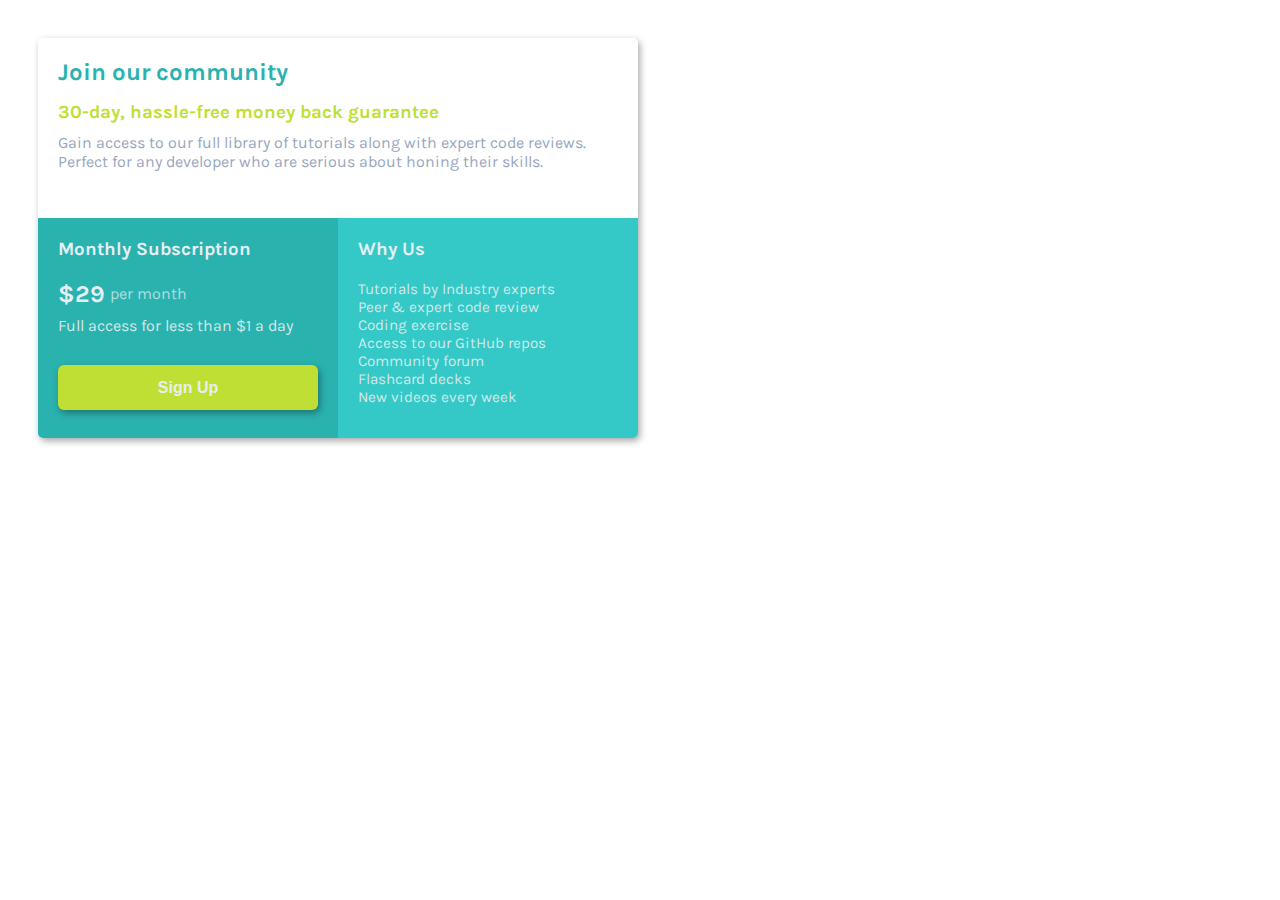
<file: Index.html>
<html>
  <head>
    <title>Price card</title>
    <link rel="preconnect" href="https://fonts.googleapis.com">
    <link rel="preconnect" href="https://fonts.gstatic.com" crossorigin>
    <link href="https://fonts.googleapis.com/css2?family=Karla:wght@400;700&display=swap" rel="stylesheet">
    <link href="./style.css" rel="stylesheet"> 
  </head>
  <body>
    <div id="main">
    <div class="upper"><h2>Join our community</h2><h3>30-day, hassle-free money back guarantee</h3><p>Gain access to our full library of tutorials along with expert code reviews.
      Perfect for any developer who are serious about honing their skills.</p>
    </div>
      <div class="lower">
      <div id="left">
       <h3>Monthly Subscription </h3>
        <div id="price">$29</div><div id="pm"> per month</div>
        <p>Full access for less than $1 a day</p>
        <button onclick="alertuser()"> Sign Up</button>
      </div><div id="right">
       <h3>Why Us</h3>
        <ul>
          <li>Tutorials by Industry experts</li>
          <li>Peer & expert code review</li>
        <li>Coding exercise</li>
        <li>Access to our GitHub repos</li>
        <li>Community forum</li>
        <li>Flashcard decks</li>
        <li>New videos every week</li>
        
      </div>
    </div>
      </div>
      <script src="./Index.js"></script>
  </body>
</html>
</file>
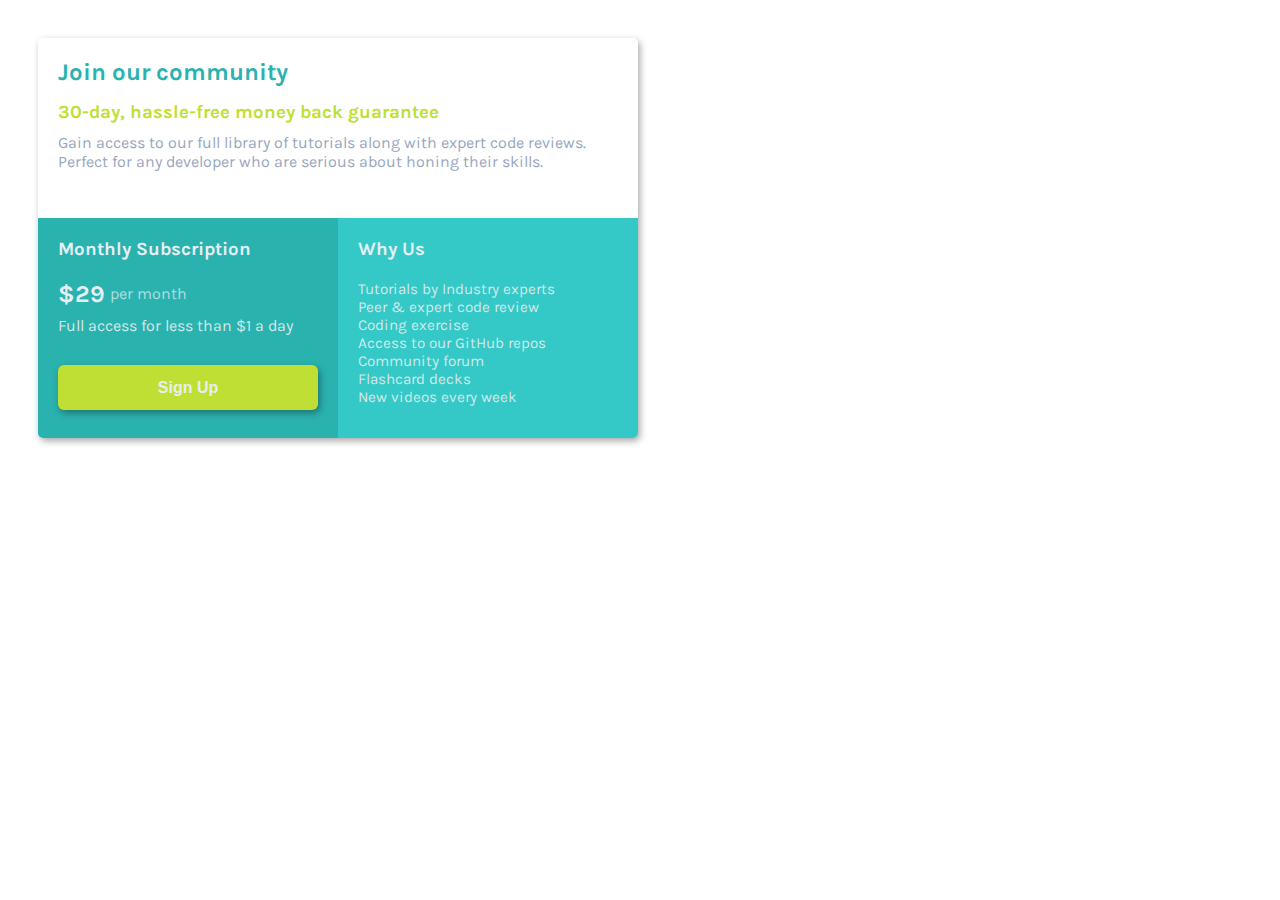
<file: Pricecard.html>
<html>
  <head>
    <title>Price card</title>
    <link rel="preconnect" href="https://fonts.googleapis.com">
    <link rel="preconnect" href="https://fonts.gstatic.com" crossorigin>
    <link href="https://fonts.googleapis.com/css2?family=Karla:wght@400;700&display=swap" rel="stylesheet">
    <link href="./style.css" rel="stylesheet"> 
  </head>
  <body>
    <div id="main">
    <div class="upper"><h2>Join our community</h2><h3>30-day, hassle-free money back guarantee</h3><p>Gain access to our full library of tutorials along with expert code reviews.
      Perfect for any developer who are serious about honing their skills.</p>
    </div>
      <div class="lower">
      <div id="left">
       <h3>Monthly Subscription </h3>
        <div id="price">$29</div><div id="pm"> per month</div>
        <p>Full access for less than $1 a day</p>
        <button onclick="alertuser()"> Sign Up</button>
      </div><div id="right">
       <h3>Why Us</h3>
        <ul>
          <li>Tutorials by Industry experts</li>
          <li>Peer & expert code review</li>
        <li>Coding exercise</li>
        <li>Access to our GitHub repos</li>
        <li>Community forum</li>
        <li>Flashcard decks</li>
        <li>New videos every week</li>
        
      </div>
    </div>
      </div>
  </body>
</html>
</file>
<file: style.css>
body{
  font-family: Karla;
  font-size: 16px;
  box-sizing: border-box;
  padding: 30px;
}
#main{
  width: 600px;
  height: 400px;
  box-shadow: 2px 3px 7px 0px rgba(0,0,0,0.35);
  border-radius: 5px;
  overflow: hidden;
}
h2,h3,p{
  margin: 0px;
}
p{
  font-weight: 400;
}
*,*:after,*:before{
  box-sizing: inherit;
}
.upper{
  padding-top: 0px;
  width: 100%;
  height: 45%;
  padding: 20px;
}
.lower{
  width: 100%;
  height: 55%;
}
#left{
  width: 50%;
  height: 100%;
  display: inline-block;
  background-color: hsl(179, 62%, 43%);
  vertical-align: top;
  padding: 20px;
}
#right{
  width: 50%;
  height: 100%;
  display: inline-block;
  vertical-align: top;
  background-color: #34c9c7;
  padding: 20px;
}
#price{
  font-weight: 700;
  font-size: 1.5rem;
  color: hsl(204, 43%, 93%);
  display: inline-block;
  padding-bottom: 8px;

}
#pm{
  color: hsl(204, 43%, 93%);
  display: inline-block;
  margin-left: 5px;
  position: relative;
  top: -3px;
  opacity: 0.7;
}
button{
  background-color: hsl(71, 73%, 54%);
  color: hsl(204, 43%, 93%);
  width: 100%;
  height: 25%;
  border: 0px;
  border-radius: 6px;
  box-shadow: 2px 3px 7px 0px rgba(0,0,0,0.35);
  font-weight: 700;
  font-size: 1rem;
}
button:hover{
  cursor: pointer;
  background-color: #a2bd2b;
  transform: scale(1.025);
}
.upper h3{
  color: hsl(71, 73%, 54%);
  margin-bottom: 10px;
}
.upper h2{
  color: hsl(179, 62%, 43%);
  margin-bottom: 15px;
}
.upper p{
  color: hsl(218, 22%, 67%);
}
.lower h3{
  color: hsl(204, 43%, 93%);
  margin-bottom: 20px;
}
#left p{
  padding-bottom: 30px;
}
.lower p,ul{
  color: #d3e8e8;
}
ul{
  list-style: none;
  padding-left: 0px;
}
li{
  
  font-size: 0.95rem;
}
@media (max-width: 630px){
  #main,.upper,.lower{
    width: auto;
    height: auto;
  }
  #left,#right{
    width:100%;
  }
}
</file>
